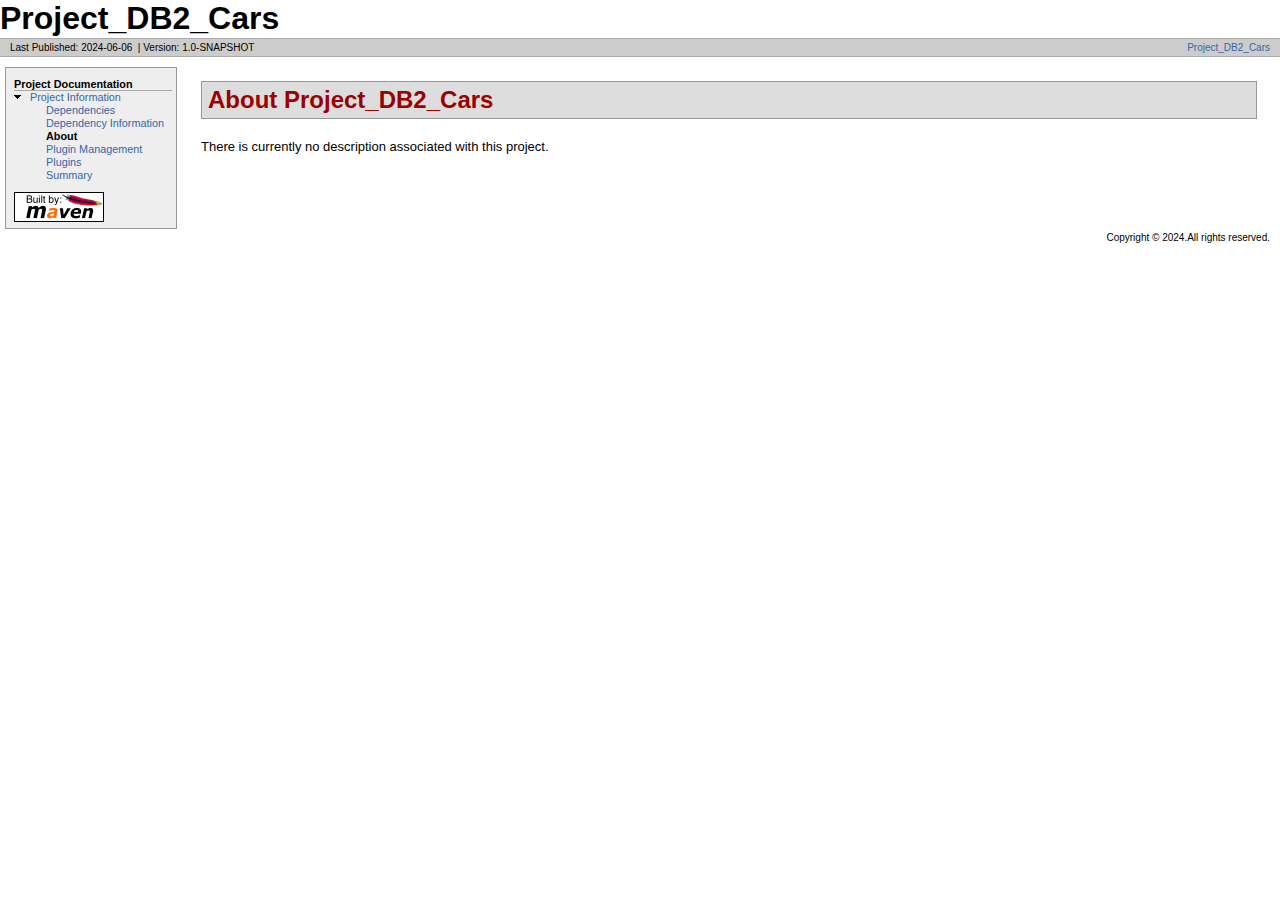
<file: target/site/index.html>
<!DOCTYPE html PUBLIC "-//W3C//DTD XHTML 1.0 Transitional//EN" "http://www.w3.org/TR/xhtml1/DTD/xhtml1-transitional.dtd">
<!-- Generated by Apache Maven Doxia Site Renderer 1.8.1 from org.apache.maven.plugins:maven-project-info-reports-plugin:3.0.0:index at 2024-06-06 -->
<html xmlns="http://www.w3.org/1999/xhtml" xml:lang="en" lang="en">
  <head>
    <meta http-equiv="Content-Type" content="text/html; charset=UTF-8" />
    <title>Project_DB2_Cars &#x2013; About</title>
    <style type="text/css" media="all">
      @import url("./css/maven-base.css");
      @import url("./css/maven-theme.css");
      @import url("./css/site.css");
    </style>
    <link rel="stylesheet" href="./css/print.css" type="text/css" media="print" />
    <meta http-equiv="Content-Language" content="en" />
    
  </head>
  <body class="composite">
    <div id="banner">
<div id="bannerLeft">
Project_DB2_Cars
</div>
      <div class="clear">
        <hr/>
      </div>
    </div>
    <div id="breadcrumbs">
      <div class="xleft">
        <span id="publishDate">Last Published: 2024-06-06</span>
          &nbsp;| <span id="projectVersion">Version: 1.0-SNAPSHOT</span>
      </div>
      <div class="xright"><a href="${project.url}" title="Project_DB2_Cars">Project_DB2_Cars</a>      </div>
      <div class="clear">
        <hr/>
      </div>
    </div>
    <div id="leftColumn">
      <div id="navcolumn">
       <h5>Project Documentation</h5>
    <ul>
     <li class="expanded"><a href="project-info.html" title="Project Information">Project Information</a>
      <ul>
       <li class="none"><a href="dependencies.html" title="Dependencies">Dependencies</a></li>
       <li class="none"><a href="dependency-info.html" title="Dependency Information">Dependency Information</a></li>
       <li class="none"><strong>About</strong></li>
       <li class="none"><a href="plugin-management.html" title="Plugin Management">Plugin Management</a></li>
       <li class="none"><a href="plugins.html" title="Plugins">Plugins</a></li>
       <li class="none"><a href="summary.html" title="Summary">Summary</a></li>
      </ul></li>
    </ul>
      <a href="http://maven.apache.org/" title="Built by Maven" class="poweredBy">
        <img class="poweredBy" alt="Built by Maven" src="./images/logos/maven-feather.png" />
      </a>
      </div>
    </div>
    <div id="bodyColumn">
      <div id="contentBox">
<div class="section">
<h2><a name="About_Project_DB2_Cars"></a>About Project_DB2_Cars</h2><a name="About_Project_DB2_Cars"></a>
<p>There is currently no description associated with this project.</p></div>
      </div>
    </div>
    <div class="clear">
      <hr/>
    </div>
    <div id="footer">
      <div class="xright">
        Copyright &#169;      2024.All rights reserved.      </div>
      <div class="clear">
        <hr/>
      </div>
    </div>
  </body>
</html>
</file>
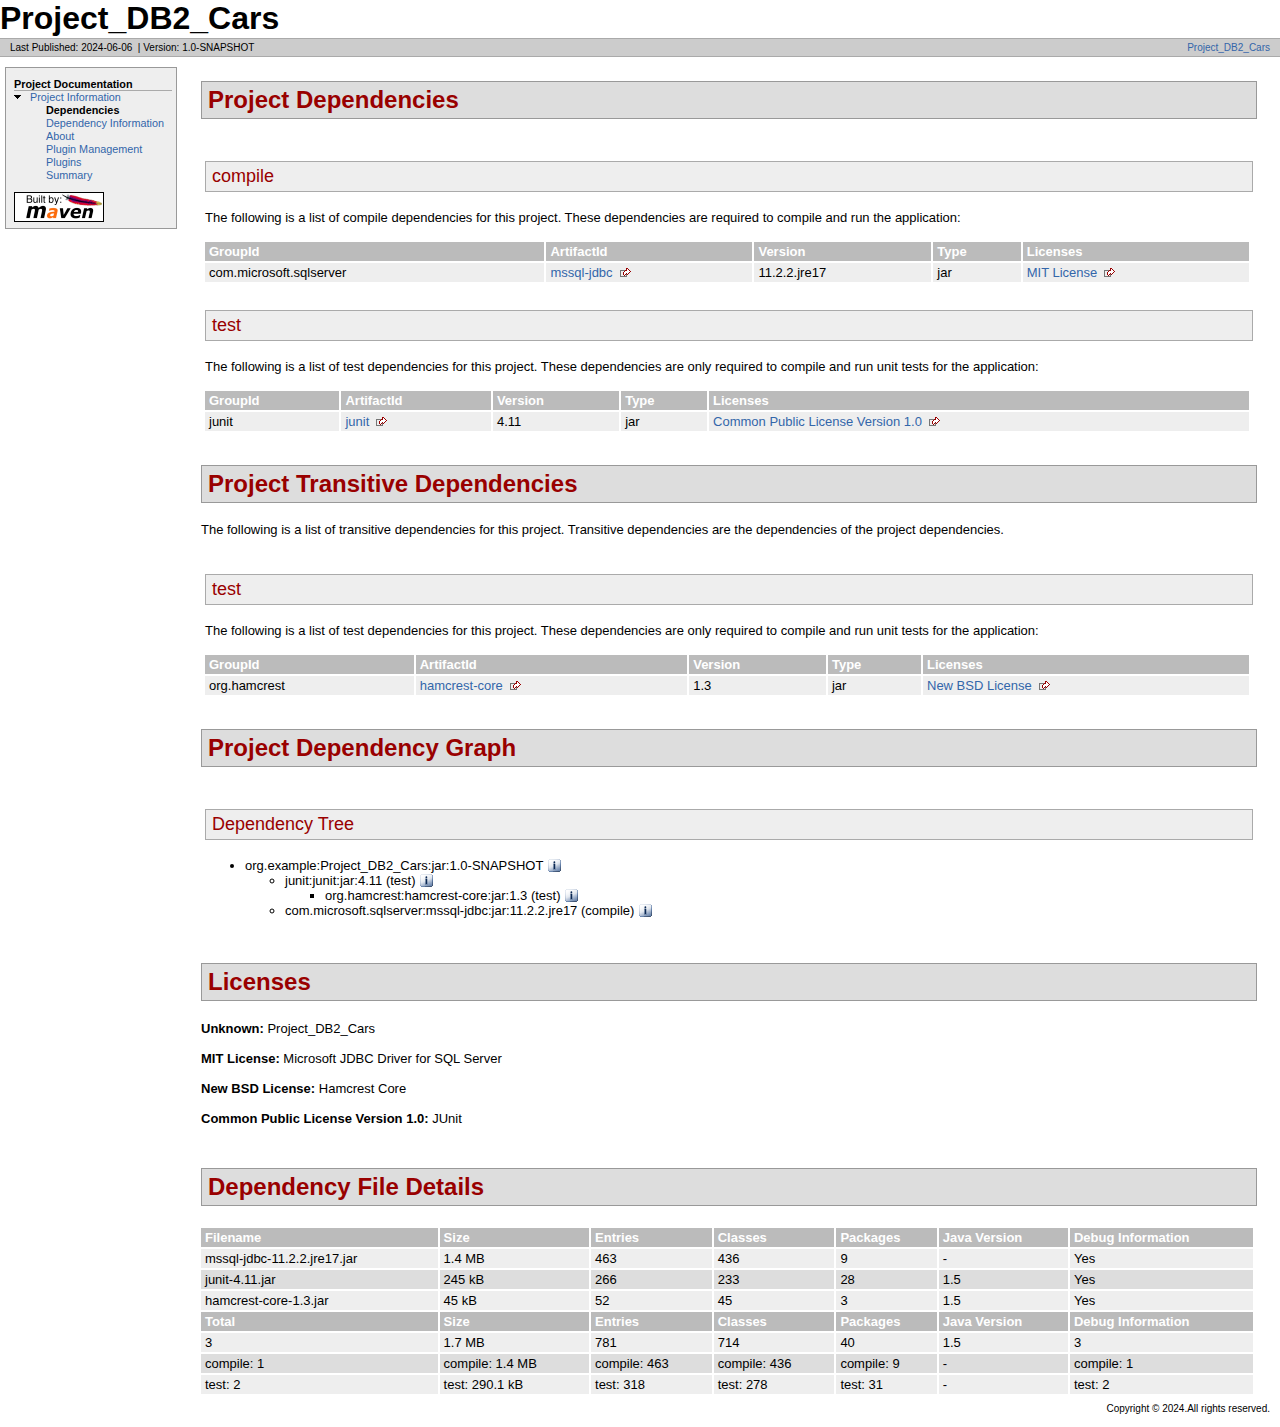
<file: target/site/dependencies.html>
<!DOCTYPE html PUBLIC "-//W3C//DTD XHTML 1.0 Transitional//EN" "http://www.w3.org/TR/xhtml1/DTD/xhtml1-transitional.dtd">
<!-- Generated by Apache Maven Doxia Site Renderer 1.8.1 from org.apache.maven.plugins:maven-project-info-reports-plugin:3.0.0:dependencies at 2024-06-06 -->
<html xmlns="http://www.w3.org/1999/xhtml" xml:lang="en" lang="en">
  <head>
    <meta http-equiv="Content-Type" content="text/html; charset=UTF-8" />
    <title>Project_DB2_Cars &#x2013; Project Dependencies</title>
    <style type="text/css" media="all">
      @import url("./css/maven-base.css");
      @import url("./css/maven-theme.css");
      @import url("./css/site.css");
    </style>
    <link rel="stylesheet" href="./css/print.css" type="text/css" media="print" />
    <meta http-equiv="Content-Language" content="en" />
    
  </head>
  <body class="composite">
    <div id="banner">
<div id="bannerLeft">
Project_DB2_Cars
</div>
      <div class="clear">
        <hr/>
      </div>
    </div>
    <div id="breadcrumbs">
      <div class="xleft">
        <span id="publishDate">Last Published: 2024-06-06</span>
          &nbsp;| <span id="projectVersion">Version: 1.0-SNAPSHOT</span>
      </div>
      <div class="xright"><a href="${project.url}" title="Project_DB2_Cars">Project_DB2_Cars</a>      </div>
      <div class="clear">
        <hr/>
      </div>
    </div>
    <div id="leftColumn">
      <div id="navcolumn">
       <h5>Project Documentation</h5>
    <ul>
     <li class="expanded"><a href="project-info.html" title="Project Information">Project Information</a>
      <ul>
       <li class="none"><strong>Dependencies</strong></li>
       <li class="none"><a href="dependency-info.html" title="Dependency Information">Dependency Information</a></li>
       <li class="none"><a href="index.html" title="About">About</a></li>
       <li class="none"><a href="plugin-management.html" title="Plugin Management">Plugin Management</a></li>
       <li class="none"><a href="plugins.html" title="Plugins">Plugins</a></li>
       <li class="none"><a href="summary.html" title="Summary">Summary</a></li>
      </ul></li>
    </ul>
      <a href="http://maven.apache.org/" title="Built by Maven" class="poweredBy">
        <img class="poweredBy" alt="Built by Maven" src="./images/logos/maven-feather.png" />
      </a>
      </div>
    </div>
    <div id="bodyColumn">
      <div id="contentBox">
<a name="Project_Dependencies"></a>
<div class="section">
<h2><a name="Project_Dependencies"></a>Project Dependencies</h2><a name="Project_Dependencies_compile"></a>
<div class="section">
<h3><a name="compile"></a>compile</h3>
<p>The following is a list of compile dependencies for this project. These dependencies are required to compile and run the application:</p>
<table border="0" class="bodyTable">
<tr class="a">
<th>GroupId</th>
<th>ArtifactId</th>
<th>Version</th>
<th>Type</th>
<th>Licenses</th></tr>
<tr class="b">
<td>com.microsoft.sqlserver</td>
<td><a class="externalLink" href="https://github.com/Microsoft/mssql-jdbc">mssql-jdbc</a></td>
<td>11.2.2.jre17</td>
<td>jar</td>
<td><a class="externalLink" href="http://www.opensource.org/licenses/mit-license.php">MIT License</a></td></tr></table></div><a name="Project_Dependencies_test"></a>
<div class="section">
<h3><a name="test"></a>test</h3>
<p>The following is a list of test dependencies for this project. These dependencies are only required to compile and run unit tests for the application:</p>
<table border="0" class="bodyTable">
<tr class="a">
<th>GroupId</th>
<th>ArtifactId</th>
<th>Version</th>
<th>Type</th>
<th>Licenses</th></tr>
<tr class="b">
<td>junit</td>
<td><a class="externalLink" href="http://junit.org">junit</a></td>
<td>4.11</td>
<td>jar</td>
<td><a class="externalLink" href="http://www.opensource.org/licenses/cpl1.0.txt">Common Public License Version 1.0</a></td></tr></table></div></div><a name="Project_Transitive_Dependencies"></a>
<div class="section">
<h2><a name="Project_Transitive_Dependencies"></a>Project Transitive Dependencies</h2>
<p>The following is a list of transitive dependencies for this project. Transitive dependencies are the dependencies of the project dependencies.</p><a name="Project_Transitive_Dependencies_test"></a>
<div class="section">
<h3><a name="test"></a>test</h3>
<p>The following is a list of test dependencies for this project. These dependencies are only required to compile and run unit tests for the application:</p>
<table border="0" class="bodyTable">
<tr class="a">
<th>GroupId</th>
<th>ArtifactId</th>
<th>Version</th>
<th>Type</th>
<th>Licenses</th></tr>
<tr class="b">
<td>org.hamcrest</td>
<td><a class="externalLink" href="https://github.com/hamcrest/JavaHamcrest/hamcrest-core">hamcrest-core</a></td>
<td>1.3</td>
<td>jar</td>
<td><a class="externalLink" href="http://www.opensource.org/licenses/bsd-license.php">New BSD License</a></td></tr></table></div></div><a name="Project_Dependency_Graph"></a>
<div class="section">
<h2><a name="Project_Dependency_Graph"></a>Project Dependency Graph</h2>
<script language="javascript" type="text/javascript">
      function toggleDependencyDetails( divId, imgId )
      {
        var div = document.getElementById( divId );
        var img = document.getElementById( imgId );
        if( div.style.display == '' )
        {
          div.style.display = 'none';
          img.src='./images/icon_info_sml.gif';
          img.alt='[Information]';
        }
        else
        {
          div.style.display = '';
          img.src='./images/close.gif';
          img.alt='[Close]';
        }
      }
</script>
<a name="Dependency_Tree"></a>
<div class="section">
<h3><a name="Dependency_Tree"></a>Dependency Tree</h3>
<ul>
<li>org.example:Project_DB2_Cars:jar:1.0-SNAPSHOT <img id="_img1" src="./images/icon_info_sml.gif" alt="[Information]" onclick="toggleDependencyDetails( '_dep0', '_img1' );" style="cursor: pointer; vertical-align: text-bottom;"></img><div id="_dep0" style="display:none">
<table border="0" class="bodyTable">
<tr class="a">
<th>Project_DB2_Cars</th></tr>
<tr class="b">
<td>
<p><b>Description: </b>There is currently no description associated with this project.</p>
<p><b>Project Licenses: </b>No licenses are defined for this project.</p></td></tr></table></div>
<ul>
<li>junit:junit:jar:4.11 (test) <img id="_img3" src="./images/icon_info_sml.gif" alt="[Information]" onclick="toggleDependencyDetails( '_dep2', '_img3' );" style="cursor: pointer; vertical-align: text-bottom;"></img><div id="_dep2" style="display:none">
<table border="0" class="bodyTable">
<tr class="a">
<th>JUnit</th></tr>
<tr class="b">
<td>
<p><b>Description: </b>JUnit is a regression testing framework written by Erich Gamma and Kent Beck.
        It is used by the developer who implements unit tests in Java.</p>
<p><b>URL: </b><a class="externalLink" href="http://junit.org">http://junit.org</a></p>
<p><b>Project Licenses: </b><a class="externalLink" href="http://www.opensource.org/licenses/cpl1.0.txt">Common Public License Version 1.0</a></p></td></tr></table></div>
<ul>
<li>org.hamcrest:hamcrest-core:jar:1.3 (test) <img id="_img5" src="./images/icon_info_sml.gif" alt="[Information]" onclick="toggleDependencyDetails( '_dep4', '_img5' );" style="cursor: pointer; vertical-align: text-bottom;"></img><div id="_dep4" style="display:none">
<table border="0" class="bodyTable">
<tr class="a">
<th>Hamcrest Core</th></tr>
<tr class="b">
<td>
<p><b>Description: </b>This is the core API of hamcrest matcher framework to be used by third-party framework providers. This includes the a foundation set of matcher implementations for common operations.</p>
<p><b>URL: </b><a class="externalLink" href="https://github.com/hamcrest/JavaHamcrest/hamcrest-core">https://github.com/hamcrest/JavaHamcrest/hamcrest-core</a></p>
<p><b>Project Licenses: </b><a class="externalLink" href="http://www.opensource.org/licenses/bsd-license.php">New BSD License</a></p></td></tr></table></div></li></ul></li>
<li>com.microsoft.sqlserver:mssql-jdbc:jar:11.2.2.jre17 (compile) <img id="_img7" src="./images/icon_info_sml.gif" alt="[Information]" onclick="toggleDependencyDetails( '_dep6', '_img7' );" style="cursor: pointer; vertical-align: text-bottom;"></img><div id="_dep6" style="display:none">
<table border="0" class="bodyTable">
<tr class="a">
<th>Microsoft JDBC Driver for SQL Server</th></tr>
<tr class="b">
<td>
<p><b>Description: </b>Microsoft JDBC Driver for SQL Server.</p>
<p><b>URL: </b><a class="externalLink" href="https://github.com/Microsoft/mssql-jdbc">https://github.com/Microsoft/mssql-jdbc</a></p>
<p><b>Project Licenses: </b><a class="externalLink" href="http://www.opensource.org/licenses/mit-license.php">MIT License</a></p></td></tr></table></div></li></ul></li></ul></div></div><a name="Licenses"></a>
<div class="section">
<h2><a name="Licenses"></a>Licenses</h2>
<p><b>Unknown: </b>Project_DB2_Cars</p>
<p><b>MIT License: </b>Microsoft JDBC Driver for SQL Server</p>
<p><b>New BSD License: </b>Hamcrest Core</p>
<p><b>Common Public License Version 1.0: </b>JUnit</p></div><a name="Dependency_File_Details"></a>
<div class="section">
<h2><a name="Dependency_File_Details"></a>Dependency File Details</h2>
<table border="0" class="bodyTable">
<tr class="a">
<th>Filename</th>
<th>Size</th>
<th>Entries</th>
<th>Classes</th>
<th>Packages</th>
<th>Java Version</th>
<th title="Indicates whether these dependencies have been compiled with debug information.">Debug Information</th></tr>
<tr class="b">
<td>mssql-jdbc-11.2.2.jre17.jar</td>
<td>1.4 MB</td>
<td>463</td>
<td>436</td>
<td>9</td>
<td>-</td>
<td>Yes</td></tr>
<tr class="a">
<td>junit-4.11.jar</td>
<td>245 kB</td>
<td>266</td>
<td>233</td>
<td>28</td>
<td>1.5</td>
<td>Yes</td></tr>
<tr class="b">
<td>hamcrest-core-1.3.jar</td>
<td>45 kB</td>
<td>52</td>
<td>45</td>
<td>3</td>
<td>1.5</td>
<td>Yes</td></tr>
<tr class="a">
<th>Total</th>
<th>Size</th>
<th>Entries</th>
<th>Classes</th>
<th>Packages</th>
<th>Java Version</th>
<th>Debug Information</th></tr>
<tr class="b">
<td>3</td>
<td>1.7 MB</td>
<td>781</td>
<td>714</td>
<td>40</td>
<td>1.5</td>
<td>3</td></tr>
<tr class="a">
<td>compile: 1</td>
<td>compile: 1.4 MB</td>
<td>compile: 463</td>
<td>compile: 436</td>
<td>compile: 9</td>
<td>-</td>
<td>compile: 1</td></tr>
<tr class="b">
<td>test: 2</td>
<td>test: 290.1 kB</td>
<td>test: 318</td>
<td>test: 278</td>
<td>test: 31</td>
<td>-</td>
<td>test: 2</td></tr></table></div>
      </div>
    </div>
    <div class="clear">
      <hr/>
    </div>
    <div id="footer">
      <div class="xright">
        Copyright &#169;      2024.All rights reserved.      </div>
      <div class="clear">
        <hr/>
      </div>
    </div>
  </body>
</html>
</file>
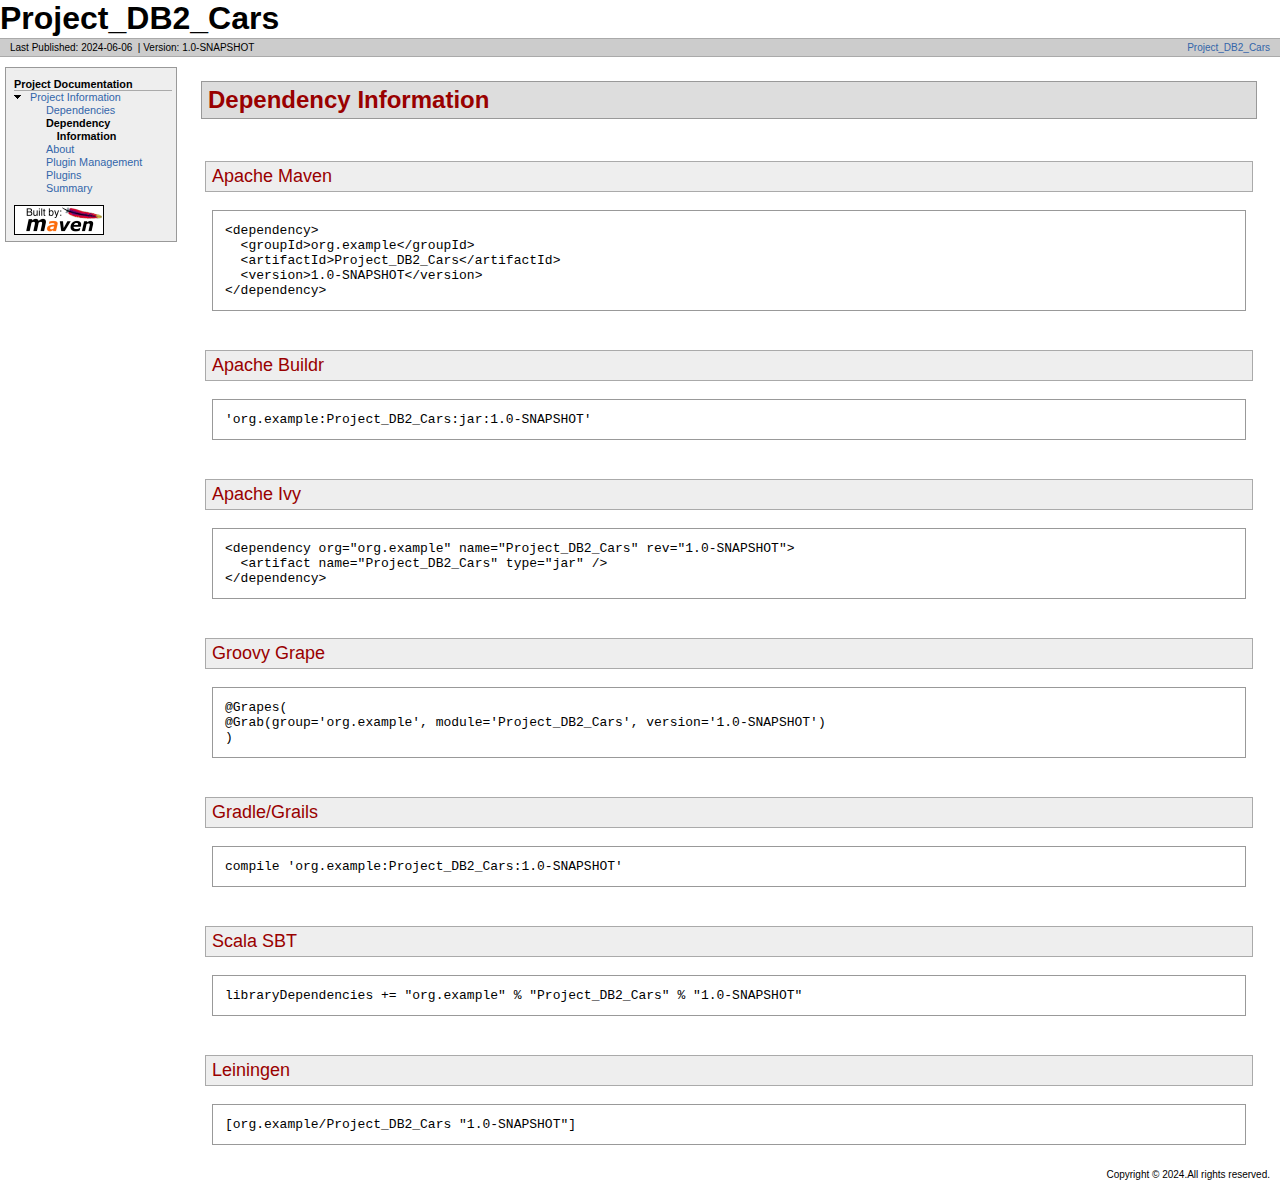
<file: target/site/dependency-info.html>
<!DOCTYPE html PUBLIC "-//W3C//DTD XHTML 1.0 Transitional//EN" "http://www.w3.org/TR/xhtml1/DTD/xhtml1-transitional.dtd">
<!-- Generated by Apache Maven Doxia Site Renderer 1.8.1 from org.apache.maven.plugins:maven-project-info-reports-plugin:3.0.0:dependency-info at 2024-06-06 -->
<html xmlns="http://www.w3.org/1999/xhtml" xml:lang="en" lang="en">
  <head>
    <meta http-equiv="Content-Type" content="text/html; charset=UTF-8" />
    <title>Project_DB2_Cars &#x2013; Dependency Information</title>
    <style type="text/css" media="all">
      @import url("./css/maven-base.css");
      @import url("./css/maven-theme.css");
      @import url("./css/site.css");
    </style>
    <link rel="stylesheet" href="./css/print.css" type="text/css" media="print" />
    <meta http-equiv="Content-Language" content="en" />
    
  </head>
  <body class="composite">
    <div id="banner">
<div id="bannerLeft">
Project_DB2_Cars
</div>
      <div class="clear">
        <hr/>
      </div>
    </div>
    <div id="breadcrumbs">
      <div class="xleft">
        <span id="publishDate">Last Published: 2024-06-06</span>
          &nbsp;| <span id="projectVersion">Version: 1.0-SNAPSHOT</span>
      </div>
      <div class="xright"><a href="${project.url}" title="Project_DB2_Cars">Project_DB2_Cars</a>      </div>
      <div class="clear">
        <hr/>
      </div>
    </div>
    <div id="leftColumn">
      <div id="navcolumn">
       <h5>Project Documentation</h5>
    <ul>
     <li class="expanded"><a href="project-info.html" title="Project Information">Project Information</a>
      <ul>
       <li class="none"><a href="dependencies.html" title="Dependencies">Dependencies</a></li>
       <li class="none"><strong>Dependency Information</strong></li>
       <li class="none"><a href="index.html" title="About">About</a></li>
       <li class="none"><a href="plugin-management.html" title="Plugin Management">Plugin Management</a></li>
       <li class="none"><a href="plugins.html" title="Plugins">Plugins</a></li>
       <li class="none"><a href="summary.html" title="Summary">Summary</a></li>
      </ul></li>
    </ul>
      <a href="http://maven.apache.org/" title="Built by Maven" class="poweredBy">
        <img class="poweredBy" alt="Built by Maven" src="./images/logos/maven-feather.png" />
      </a>
      </div>
    </div>
    <div id="bodyColumn">
      <div id="contentBox">
<div class="section">
<h2><a name="Dependency_Information"></a>Dependency Information</h2><a name="Dependency_Information"></a>
<div class="section">
<h3><a name="Apache_Maven"></a>Apache Maven</h3><a name="Apache_Maven"></a>
<div class="source">
<pre>&lt;dependency&gt;
  &lt;groupId&gt;org.example&lt;/groupId&gt;
  &lt;artifactId&gt;Project_DB2_Cars&lt;/artifactId&gt;
  &lt;version&gt;1.0-SNAPSHOT&lt;/version&gt;
&lt;/dependency&gt;</pre></div></div>
<div class="section">
<h3><a name="Apache_Buildr"></a>Apache Buildr</h3><a name="Apache_Buildr"></a>
<div class="source">
<pre>'org.example:Project_DB2_Cars:jar:1.0-SNAPSHOT'</pre></div></div>
<div class="section">
<h3><a name="Apache_Ivy"></a>Apache Ivy</h3><a name="Apache_Ivy"></a>
<div class="source">
<pre>&lt;dependency org=&quot;org.example&quot; name=&quot;Project_DB2_Cars&quot; rev=&quot;1.0-SNAPSHOT&quot;&gt;
  &lt;artifact name=&quot;Project_DB2_Cars&quot; type=&quot;jar&quot; /&gt;
&lt;/dependency&gt;</pre></div></div>
<div class="section">
<h3><a name="Groovy_Grape"></a>Groovy Grape</h3><a name="Groovy_Grape"></a>
<div class="source">
<pre>@Grapes(
@Grab(group='org.example', module='Project_DB2_Cars', version='1.0-SNAPSHOT')
)</pre></div></div>
<div class="section">
<h3><a name="Gradle.2FGrails"></a>Gradle/Grails</h3><a name="Gradle.2FGrails"></a>
<div class="source">
<pre>compile 'org.example:Project_DB2_Cars:1.0-SNAPSHOT'</pre></div></div>
<div class="section">
<h3><a name="Scala_SBT"></a>Scala SBT</h3><a name="Scala_SBT"></a>
<div class="source">
<pre>libraryDependencies += &quot;org.example&quot; % &quot;Project_DB2_Cars&quot; % &quot;1.0-SNAPSHOT&quot;</pre></div></div>
<div class="section">
<h3><a name="Leiningen"></a>Leiningen</h3><a name="Leiningen"></a>
<div class="source">
<pre>[org.example/Project_DB2_Cars &quot;1.0-SNAPSHOT&quot;]</pre></div></div></div>
      </div>
    </div>
    <div class="clear">
      <hr/>
    </div>
    <div id="footer">
      <div class="xright">
        Copyright &#169;      2024.All rights reserved.      </div>
      <div class="clear">
        <hr/>
      </div>
    </div>
  </body>
</html>
</file>
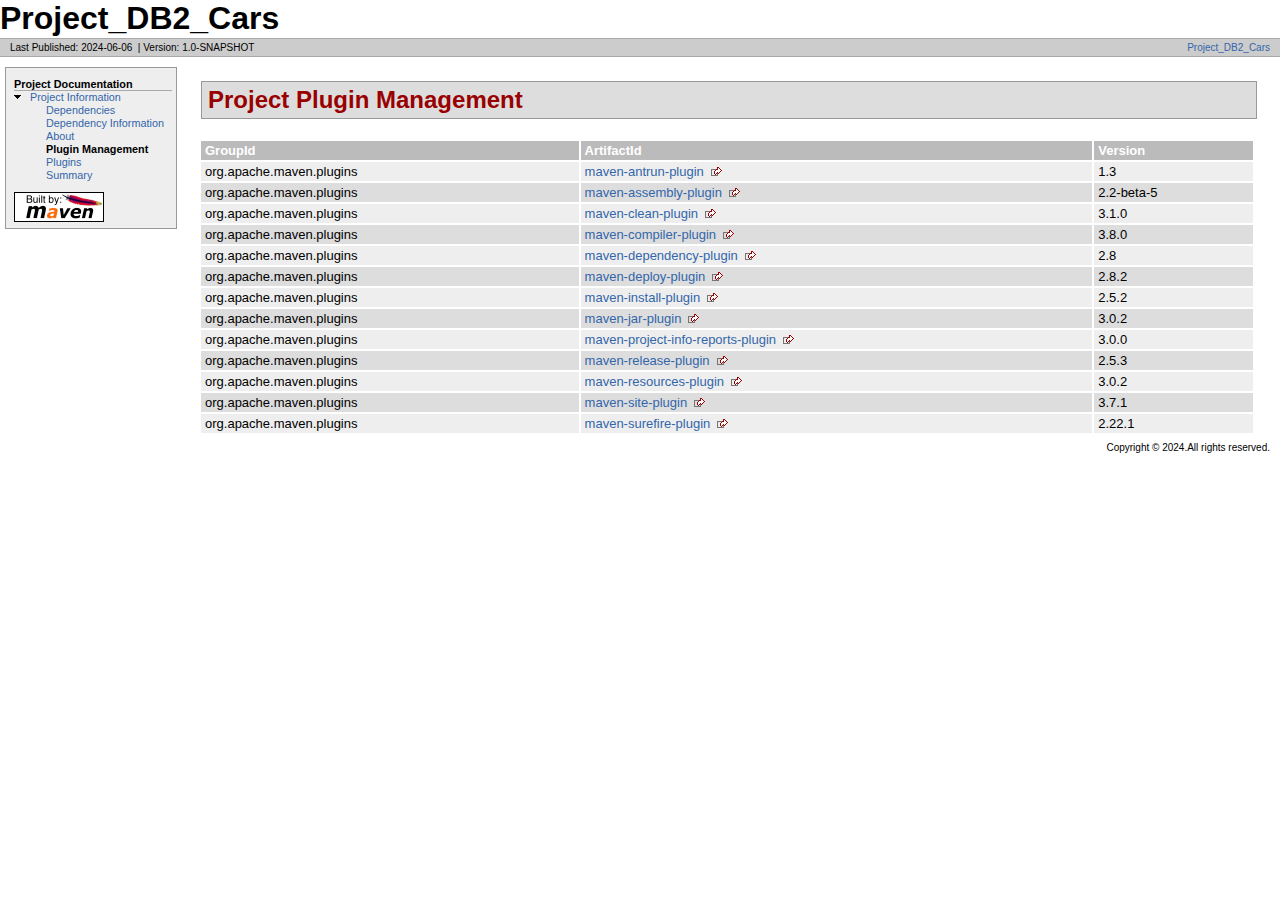
<file: target/site/plugin-management.html>
<!DOCTYPE html PUBLIC "-//W3C//DTD XHTML 1.0 Transitional//EN" "http://www.w3.org/TR/xhtml1/DTD/xhtml1-transitional.dtd">
<!-- Generated by Apache Maven Doxia Site Renderer 1.8.1 from org.apache.maven.plugins:maven-project-info-reports-plugin:3.0.0:plugin-management at 2024-06-06 -->
<html xmlns="http://www.w3.org/1999/xhtml" xml:lang="en" lang="en">
  <head>
    <meta http-equiv="Content-Type" content="text/html; charset=UTF-8" />
    <title>Project_DB2_Cars &#x2013; Project Plugin Management</title>
    <style type="text/css" media="all">
      @import url("./css/maven-base.css");
      @import url("./css/maven-theme.css");
      @import url("./css/site.css");
    </style>
    <link rel="stylesheet" href="./css/print.css" type="text/css" media="print" />
    <meta http-equiv="Content-Language" content="en" />
    
  </head>
  <body class="composite">
    <div id="banner">
<div id="bannerLeft">
Project_DB2_Cars
</div>
      <div class="clear">
        <hr/>
      </div>
    </div>
    <div id="breadcrumbs">
      <div class="xleft">
        <span id="publishDate">Last Published: 2024-06-06</span>
          &nbsp;| <span id="projectVersion">Version: 1.0-SNAPSHOT</span>
      </div>
      <div class="xright"><a href="${project.url}" title="Project_DB2_Cars">Project_DB2_Cars</a>      </div>
      <div class="clear">
        <hr/>
      </div>
    </div>
    <div id="leftColumn">
      <div id="navcolumn">
       <h5>Project Documentation</h5>
    <ul>
     <li class="expanded"><a href="project-info.html" title="Project Information">Project Information</a>
      <ul>
       <li class="none"><a href="dependencies.html" title="Dependencies">Dependencies</a></li>
       <li class="none"><a href="dependency-info.html" title="Dependency Information">Dependency Information</a></li>
       <li class="none"><a href="index.html" title="About">About</a></li>
       <li class="none"><strong>Plugin Management</strong></li>
       <li class="none"><a href="plugins.html" title="Plugins">Plugins</a></li>
       <li class="none"><a href="summary.html" title="Summary">Summary</a></li>
      </ul></li>
    </ul>
      <a href="http://maven.apache.org/" title="Built by Maven" class="poweredBy">
        <img class="poweredBy" alt="Built by Maven" src="./images/logos/maven-feather.png" />
      </a>
      </div>
    </div>
    <div id="bodyColumn">
      <div id="contentBox">
<div class="section">
<h2><a name="Project_Plugin_Management"></a>Project Plugin Management</h2><a name="Project_Plugin_Management"></a>
<table border="0" class="bodyTable">
<tr class="a">
<th>GroupId</th>
<th>ArtifactId</th>
<th>Version</th></tr>
<tr class="b">
<td>org.apache.maven.plugins</td>
<td><a class="externalLink" href="http://maven.apache.org/plugins/maven-antrun-plugin/">maven-antrun-plugin</a></td>
<td>1.3</td></tr>
<tr class="a">
<td>org.apache.maven.plugins</td>
<td><a class="externalLink" href="http://maven.apache.org/plugins/maven-assembly-plugin/">maven-assembly-plugin</a></td>
<td>2.2-beta-5</td></tr>
<tr class="b">
<td>org.apache.maven.plugins</td>
<td><a class="externalLink" href="https://maven.apache.org/plugins/maven-clean-plugin/">maven-clean-plugin</a></td>
<td>3.1.0</td></tr>
<tr class="a">
<td>org.apache.maven.plugins</td>
<td><a class="externalLink" href="https://maven.apache.org/plugins/maven-compiler-plugin/">maven-compiler-plugin</a></td>
<td>3.8.0</td></tr>
<tr class="b">
<td>org.apache.maven.plugins</td>
<td><a class="externalLink" href="http://maven.apache.org/plugins/maven-dependency-plugin/">maven-dependency-plugin</a></td>
<td>2.8</td></tr>
<tr class="a">
<td>org.apache.maven.plugins</td>
<td><a class="externalLink" href="http://maven.apache.org/plugins/maven-deploy-plugin/">maven-deploy-plugin</a></td>
<td>2.8.2</td></tr>
<tr class="b">
<td>org.apache.maven.plugins</td>
<td><a class="externalLink" href="http://maven.apache.org/plugins/maven-install-plugin/">maven-install-plugin</a></td>
<td>2.5.2</td></tr>
<tr class="a">
<td>org.apache.maven.plugins</td>
<td><a class="externalLink" href="https://maven.apache.org/plugins/maven-jar-plugin/">maven-jar-plugin</a></td>
<td>3.0.2</td></tr>
<tr class="b">
<td>org.apache.maven.plugins</td>
<td><a class="externalLink" href="https://maven.apache.org/plugins/maven-project-info-reports-plugin/">maven-project-info-reports-plugin</a></td>
<td>3.0.0</td></tr>
<tr class="a">
<td>org.apache.maven.plugins</td>
<td><a class="externalLink" href="http://maven.apache.org/maven-release/maven-release-plugin/">maven-release-plugin</a></td>
<td>2.5.3</td></tr>
<tr class="b">
<td>org.apache.maven.plugins</td>
<td><a class="externalLink" href="https://maven.apache.org/plugins/maven-resources-plugin/">maven-resources-plugin</a></td>
<td>3.0.2</td></tr>
<tr class="a">
<td>org.apache.maven.plugins</td>
<td><a class="externalLink" href="https://maven.apache.org/plugins/maven-site-plugin/">maven-site-plugin</a></td>
<td>3.7.1</td></tr>
<tr class="b">
<td>org.apache.maven.plugins</td>
<td><a class="externalLink" href="https://maven.apache.org/surefire/maven-surefire-plugin/">maven-surefire-plugin</a></td>
<td>2.22.1</td></tr></table></div>
      </div>
    </div>
    <div class="clear">
      <hr/>
    </div>
    <div id="footer">
      <div class="xright">
        Copyright &#169;      2024.All rights reserved.      </div>
      <div class="clear">
        <hr/>
      </div>
    </div>
  </body>
</html>
</file>
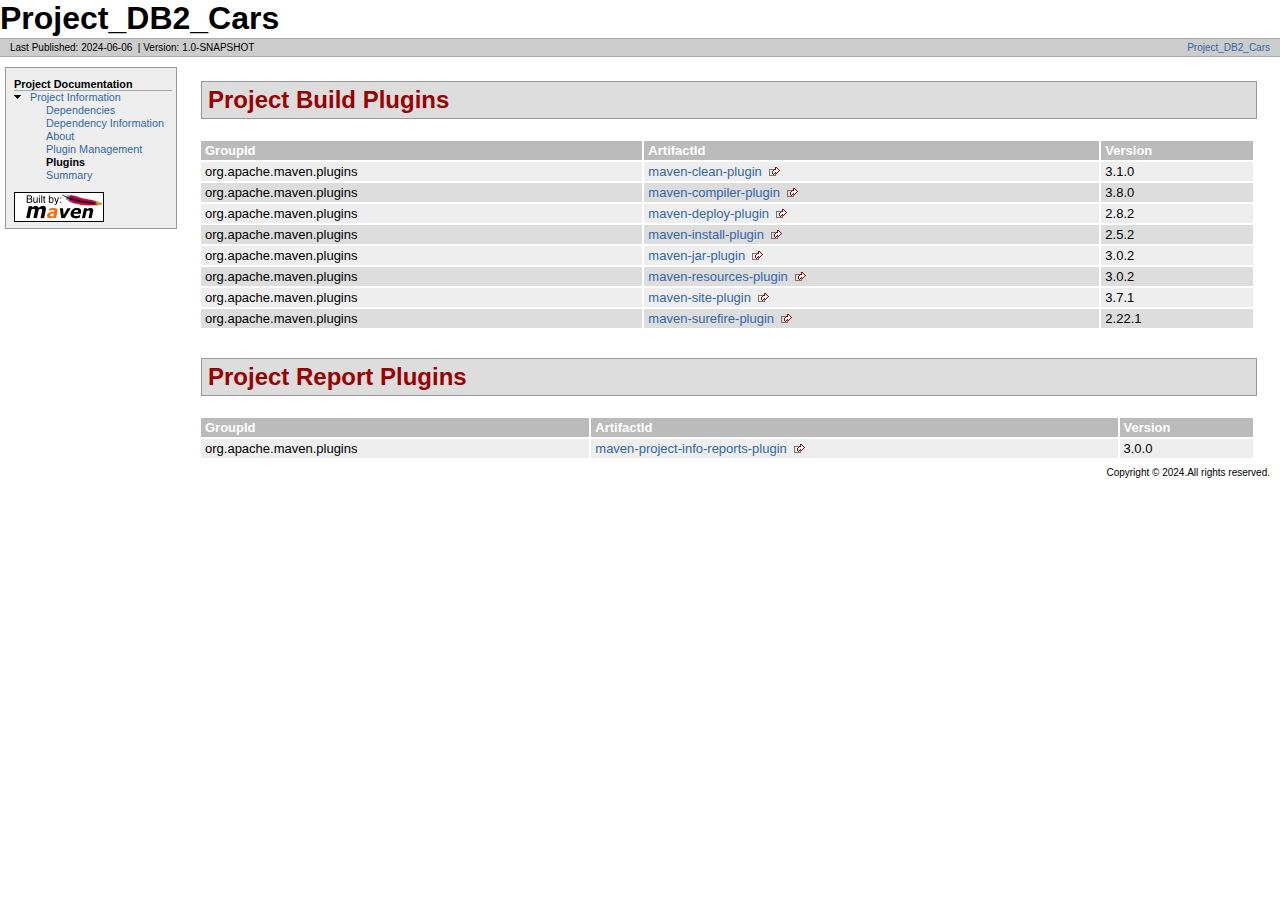
<file: target/site/plugins.html>
<!DOCTYPE html PUBLIC "-//W3C//DTD XHTML 1.0 Transitional//EN" "http://www.w3.org/TR/xhtml1/DTD/xhtml1-transitional.dtd">
<!-- Generated by Apache Maven Doxia Site Renderer 1.8.1 from org.apache.maven.plugins:maven-project-info-reports-plugin:3.0.0:plugins at 2024-06-06 -->
<html xmlns="http://www.w3.org/1999/xhtml" xml:lang="en" lang="en">
  <head>
    <meta http-equiv="Content-Type" content="text/html; charset=UTF-8" />
    <title>Project_DB2_Cars &#x2013; Project Plugins</title>
    <style type="text/css" media="all">
      @import url("./css/maven-base.css");
      @import url("./css/maven-theme.css");
      @import url("./css/site.css");
    </style>
    <link rel="stylesheet" href="./css/print.css" type="text/css" media="print" />
    <meta http-equiv="Content-Language" content="en" />
    
  </head>
  <body class="composite">
    <div id="banner">
<div id="bannerLeft">
Project_DB2_Cars
</div>
      <div class="clear">
        <hr/>
      </div>
    </div>
    <div id="breadcrumbs">
      <div class="xleft">
        <span id="publishDate">Last Published: 2024-06-06</span>
          &nbsp;| <span id="projectVersion">Version: 1.0-SNAPSHOT</span>
      </div>
      <div class="xright"><a href="${project.url}" title="Project_DB2_Cars">Project_DB2_Cars</a>      </div>
      <div class="clear">
        <hr/>
      </div>
    </div>
    <div id="leftColumn">
      <div id="navcolumn">
       <h5>Project Documentation</h5>
    <ul>
     <li class="expanded"><a href="project-info.html" title="Project Information">Project Information</a>
      <ul>
       <li class="none"><a href="dependencies.html" title="Dependencies">Dependencies</a></li>
       <li class="none"><a href="dependency-info.html" title="Dependency Information">Dependency Information</a></li>
       <li class="none"><a href="index.html" title="About">About</a></li>
       <li class="none"><a href="plugin-management.html" title="Plugin Management">Plugin Management</a></li>
       <li class="none"><strong>Plugins</strong></li>
       <li class="none"><a href="summary.html" title="Summary">Summary</a></li>
      </ul></li>
    </ul>
      <a href="http://maven.apache.org/" title="Built by Maven" class="poweredBy">
        <img class="poweredBy" alt="Built by Maven" src="./images/logos/maven-feather.png" />
      </a>
      </div>
    </div>
    <div id="bodyColumn">
      <div id="contentBox">
<div class="section">
<h2><a name="Project_Build_Plugins"></a>Project Build Plugins</h2><a name="Project_Build_Plugins"></a>
<table border="0" class="bodyTable">
<tr class="a">
<th>GroupId</th>
<th>ArtifactId</th>
<th>Version</th></tr>
<tr class="b">
<td>org.apache.maven.plugins</td>
<td><a class="externalLink" href="https://maven.apache.org/plugins/maven-clean-plugin/">maven-clean-plugin</a></td>
<td>3.1.0</td></tr>
<tr class="a">
<td>org.apache.maven.plugins</td>
<td><a class="externalLink" href="https://maven.apache.org/plugins/maven-compiler-plugin/">maven-compiler-plugin</a></td>
<td>3.8.0</td></tr>
<tr class="b">
<td>org.apache.maven.plugins</td>
<td><a class="externalLink" href="http://maven.apache.org/plugins/maven-deploy-plugin/">maven-deploy-plugin</a></td>
<td>2.8.2</td></tr>
<tr class="a">
<td>org.apache.maven.plugins</td>
<td><a class="externalLink" href="http://maven.apache.org/plugins/maven-install-plugin/">maven-install-plugin</a></td>
<td>2.5.2</td></tr>
<tr class="b">
<td>org.apache.maven.plugins</td>
<td><a class="externalLink" href="https://maven.apache.org/plugins/maven-jar-plugin/">maven-jar-plugin</a></td>
<td>3.0.2</td></tr>
<tr class="a">
<td>org.apache.maven.plugins</td>
<td><a class="externalLink" href="https://maven.apache.org/plugins/maven-resources-plugin/">maven-resources-plugin</a></td>
<td>3.0.2</td></tr>
<tr class="b">
<td>org.apache.maven.plugins</td>
<td><a class="externalLink" href="https://maven.apache.org/plugins/maven-site-plugin/">maven-site-plugin</a></td>
<td>3.7.1</td></tr>
<tr class="a">
<td>org.apache.maven.plugins</td>
<td><a class="externalLink" href="https://maven.apache.org/surefire/maven-surefire-plugin/">maven-surefire-plugin</a></td>
<td>2.22.1</td></tr></table></div>
<div class="section">
<h2><a name="Project_Report_Plugins"></a>Project Report Plugins</h2><a name="Project_Report_Plugins"></a>
<table border="0" class="bodyTable">
<tr class="a">
<th>GroupId</th>
<th>ArtifactId</th>
<th>Version</th></tr>
<tr class="b">
<td>org.apache.maven.plugins</td>
<td><a class="externalLink" href="https://maven.apache.org/plugins/maven-project-info-reports-plugin/">maven-project-info-reports-plugin</a></td>
<td>3.0.0</td></tr></table></div>
      </div>
    </div>
    <div class="clear">
      <hr/>
    </div>
    <div id="footer">
      <div class="xright">
        Copyright &#169;      2024.All rights reserved.      </div>
      <div class="clear">
        <hr/>
      </div>
    </div>
  </body>
</html>
</file>
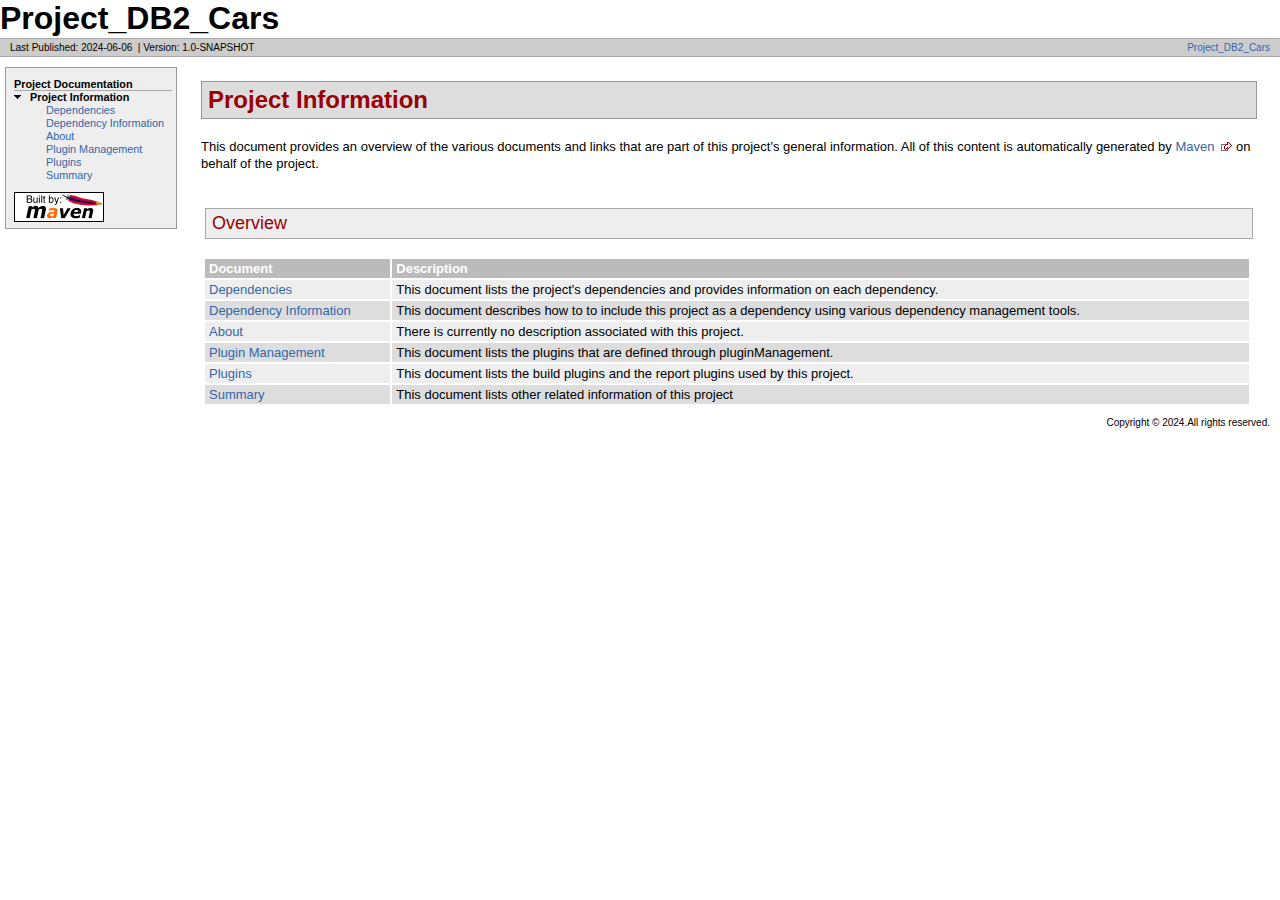
<file: target/site/project-info.html>
<!DOCTYPE html PUBLIC "-//W3C//DTD XHTML 1.0 Transitional//EN" "http://www.w3.org/TR/xhtml1/DTD/xhtml1-transitional.dtd">
<!-- Generated by Apache Maven Doxia Site Renderer 1.8.1 from org.apache.maven.plugins:maven-site-plugin:3.7.1:CategorySummaryDocumentRenderer at 2024-06-06 -->
<html xmlns="http://www.w3.org/1999/xhtml" xml:lang="en" lang="en">
  <head>
    <meta http-equiv="Content-Type" content="text/html; charset=UTF-8" />
    <title>Project_DB2_Cars &#x2013; Project Information</title>
    <style type="text/css" media="all">
      @import url("./css/maven-base.css");
      @import url("./css/maven-theme.css");
      @import url("./css/site.css");
    </style>
    <link rel="stylesheet" href="./css/print.css" type="text/css" media="print" />
    <meta http-equiv="Content-Language" content="en" />
    
  </head>
  <body class="composite">
    <div id="banner">
<div id="bannerLeft">
Project_DB2_Cars
</div>
      <div class="clear">
        <hr/>
      </div>
    </div>
    <div id="breadcrumbs">
      <div class="xleft">
        <span id="publishDate">Last Published: 2024-06-06</span>
          &nbsp;| <span id="projectVersion">Version: 1.0-SNAPSHOT</span>
      </div>
      <div class="xright"><a href="${project.url}" title="Project_DB2_Cars">Project_DB2_Cars</a>      </div>
      <div class="clear">
        <hr/>
      </div>
    </div>
    <div id="leftColumn">
      <div id="navcolumn">
       <h5>Project Documentation</h5>
    <ul>
     <li class="expanded"><strong>Project Information</strong>
      <ul>
       <li class="none"><a href="dependencies.html" title="Dependencies">Dependencies</a></li>
       <li class="none"><a href="dependency-info.html" title="Dependency Information">Dependency Information</a></li>
       <li class="none"><a href="index.html" title="About">About</a></li>
       <li class="none"><a href="plugin-management.html" title="Plugin Management">Plugin Management</a></li>
       <li class="none"><a href="plugins.html" title="Plugins">Plugins</a></li>
       <li class="none"><a href="summary.html" title="Summary">Summary</a></li>
      </ul></li>
    </ul>
      <a href="http://maven.apache.org/" title="Built by Maven" class="poweredBy">
        <img class="poweredBy" alt="Built by Maven" src="./images/logos/maven-feather.png" />
      </a>
      </div>
    </div>
    <div id="bodyColumn">
      <div id="contentBox">
<div class="section">
<h2><a name="Project_Information"></a>Project Information</h2>
<p>This document provides an overview of the various documents and links that are part of this project's general information. All of this content is automatically generated by <a class="externalLink" href="http://maven.apache.org">Maven</a> on behalf of the project.</p>
<div class="section">
<h3><a name="Overview"></a>Overview</h3>
<table border="0" class="bodyTable">
<tr class="a">
<th>Document</th>
<th>Description</th></tr>
<tr class="b">
<td><a href="dependencies.html">Dependencies</a></td>
<td>This document lists the project's dependencies and provides information on each dependency.</td></tr>
<tr class="a">
<td><a href="dependency-info.html">Dependency Information</a></td>
<td>This document describes how to to include this project as a dependency using various dependency management tools.</td></tr>
<tr class="b">
<td><a href="index.html">About</a></td>
<td>There is currently no description associated with this project.</td></tr>
<tr class="a">
<td><a href="plugin-management.html">Plugin Management</a></td>
<td>This document lists the plugins that are defined through pluginManagement.</td></tr>
<tr class="b">
<td><a href="plugins.html">Plugins</a></td>
<td>This document lists the build plugins and the report plugins used by this project.</td></tr>
<tr class="a">
<td><a href="summary.html">Summary</a></td>
<td>This document lists other related information of this project</td></tr></table></div></div>
      </div>
    </div>
    <div class="clear">
      <hr/>
    </div>
    <div id="footer">
      <div class="xright">
        Copyright &#169;      2024.All rights reserved.      </div>
      <div class="clear">
        <hr/>
      </div>
    </div>
  </body>
</html>
</file>
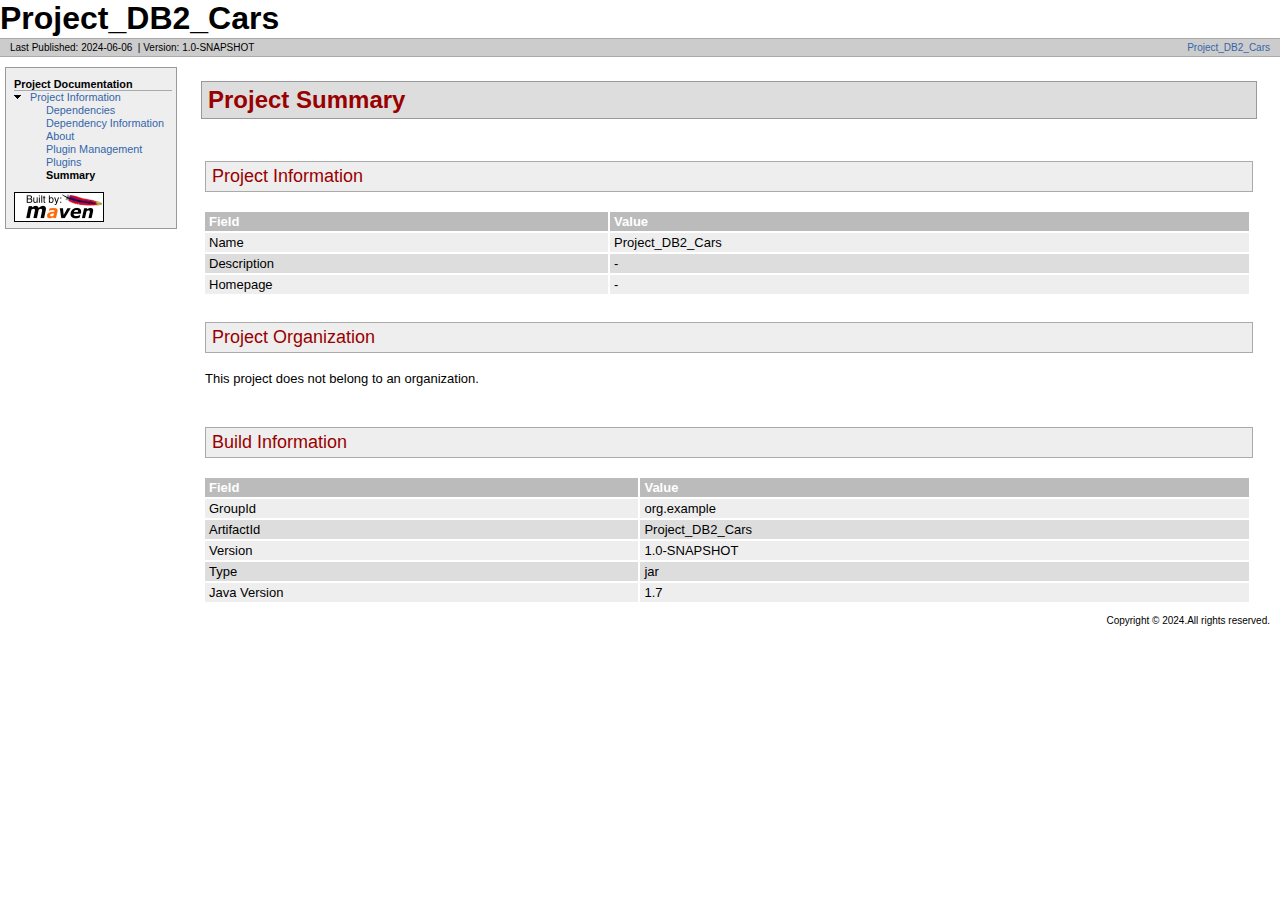
<file: target/site/summary.html>
<!DOCTYPE html PUBLIC "-//W3C//DTD XHTML 1.0 Transitional//EN" "http://www.w3.org/TR/xhtml1/DTD/xhtml1-transitional.dtd">
<!-- Generated by Apache Maven Doxia Site Renderer 1.8.1 from org.apache.maven.plugins:maven-project-info-reports-plugin:3.0.0:summary at 2024-06-06 -->
<html xmlns="http://www.w3.org/1999/xhtml" xml:lang="en" lang="en">
  <head>
    <meta http-equiv="Content-Type" content="text/html; charset=UTF-8" />
    <title>Project_DB2_Cars &#x2013; Project Summary</title>
    <style type="text/css" media="all">
      @import url("./css/maven-base.css");
      @import url("./css/maven-theme.css");
      @import url("./css/site.css");
    </style>
    <link rel="stylesheet" href="./css/print.css" type="text/css" media="print" />
    <meta http-equiv="Content-Language" content="en" />
    
  </head>
  <body class="composite">
    <div id="banner">
<div id="bannerLeft">
Project_DB2_Cars
</div>
      <div class="clear">
        <hr/>
      </div>
    </div>
    <div id="breadcrumbs">
      <div class="xleft">
        <span id="publishDate">Last Published: 2024-06-06</span>
          &nbsp;| <span id="projectVersion">Version: 1.0-SNAPSHOT</span>
      </div>
      <div class="xright"><a href="${project.url}" title="Project_DB2_Cars">Project_DB2_Cars</a>      </div>
      <div class="clear">
        <hr/>
      </div>
    </div>
    <div id="leftColumn">
      <div id="navcolumn">
       <h5>Project Documentation</h5>
    <ul>
     <li class="expanded"><a href="project-info.html" title="Project Information">Project Information</a>
      <ul>
       <li class="none"><a href="dependencies.html" title="Dependencies">Dependencies</a></li>
       <li class="none"><a href="dependency-info.html" title="Dependency Information">Dependency Information</a></li>
       <li class="none"><a href="index.html" title="About">About</a></li>
       <li class="none"><a href="plugin-management.html" title="Plugin Management">Plugin Management</a></li>
       <li class="none"><a href="plugins.html" title="Plugins">Plugins</a></li>
       <li class="none"><strong>Summary</strong></li>
      </ul></li>
    </ul>
      <a href="http://maven.apache.org/" title="Built by Maven" class="poweredBy">
        <img class="poweredBy" alt="Built by Maven" src="./images/logos/maven-feather.png" />
      </a>
      </div>
    </div>
    <div id="bodyColumn">
      <div id="contentBox">
<div class="section">
<h2><a name="Project_Summary"></a>Project Summary</h2><a name="Project_Summary"></a>
<div class="section">
<h3><a name="Project_Information"></a>Project Information</h3><a name="Project_Information"></a>
<table border="0" class="bodyTable">
<tr class="a">
<th>Field</th>
<th>Value</th></tr>
<tr class="b">
<td>Name</td>
<td>Project_DB2_Cars</td></tr>
<tr class="a">
<td>Description</td>
<td>-</td></tr>
<tr class="b">
<td>Homepage</td>
<td>-</td></tr></table></div>
<div class="section">
<h3><a name="Project_Organization"></a>Project Organization</h3><a name="Project_Organization"></a>
<p>This project does not belong to an organization.</p></div>
<div class="section">
<h3><a name="Build_Information"></a>Build Information</h3><a name="Build_Information"></a>
<table border="0" class="bodyTable">
<tr class="a">
<th>Field</th>
<th>Value</th></tr>
<tr class="b">
<td>GroupId</td>
<td>org.example</td></tr>
<tr class="a">
<td>ArtifactId</td>
<td>Project_DB2_Cars</td></tr>
<tr class="b">
<td>Version</td>
<td>1.0-SNAPSHOT</td></tr>
<tr class="a">
<td>Type</td>
<td>jar</td></tr>
<tr class="b">
<td>Java Version</td>
<td>1.7</td></tr></table></div></div>
      </div>
    </div>
    <div class="clear">
      <hr/>
    </div>
    <div id="footer">
      <div class="xright">
        Copyright &#169;      2024.All rights reserved.      </div>
      <div class="clear">
        <hr/>
      </div>
    </div>
  </body>
</html>
</file>
<file: target/site/css/print.css>
/*
 * Licensed to the Apache Software Foundation (ASF) under one
 * or more contributor license agreements.  See the NOTICE file
 * distributed with this work for additional information
 * regarding copyright ownership.  The ASF licenses this file
 * to you under the Apache License, Version 2.0 (the
 * "License"); you may not use this file except in compliance
 * with the License.  You may obtain a copy of the License at
 *
 *   http://www.apache.org/licenses/LICENSE-2.0
 *
 * Unless required by applicable law or agreed to in writing,
 * software distributed under the License is distributed on an
 * "AS IS" BASIS, WITHOUT WARRANTIES OR CONDITIONS OF ANY
 * KIND, either express or implied.  See the License for the
 * specific language governing permissions and limitations
 * under the License.
 */

#banner, #footer, #leftcol, #breadcrumbs, .docs #toc, .docs .courtesylinks, #leftColumn, #navColumn {
	display: none !important;
}
#bodyColumn, body.docs div.docs {
	margin: 0 !important;
	border: none !important
}
</file>
